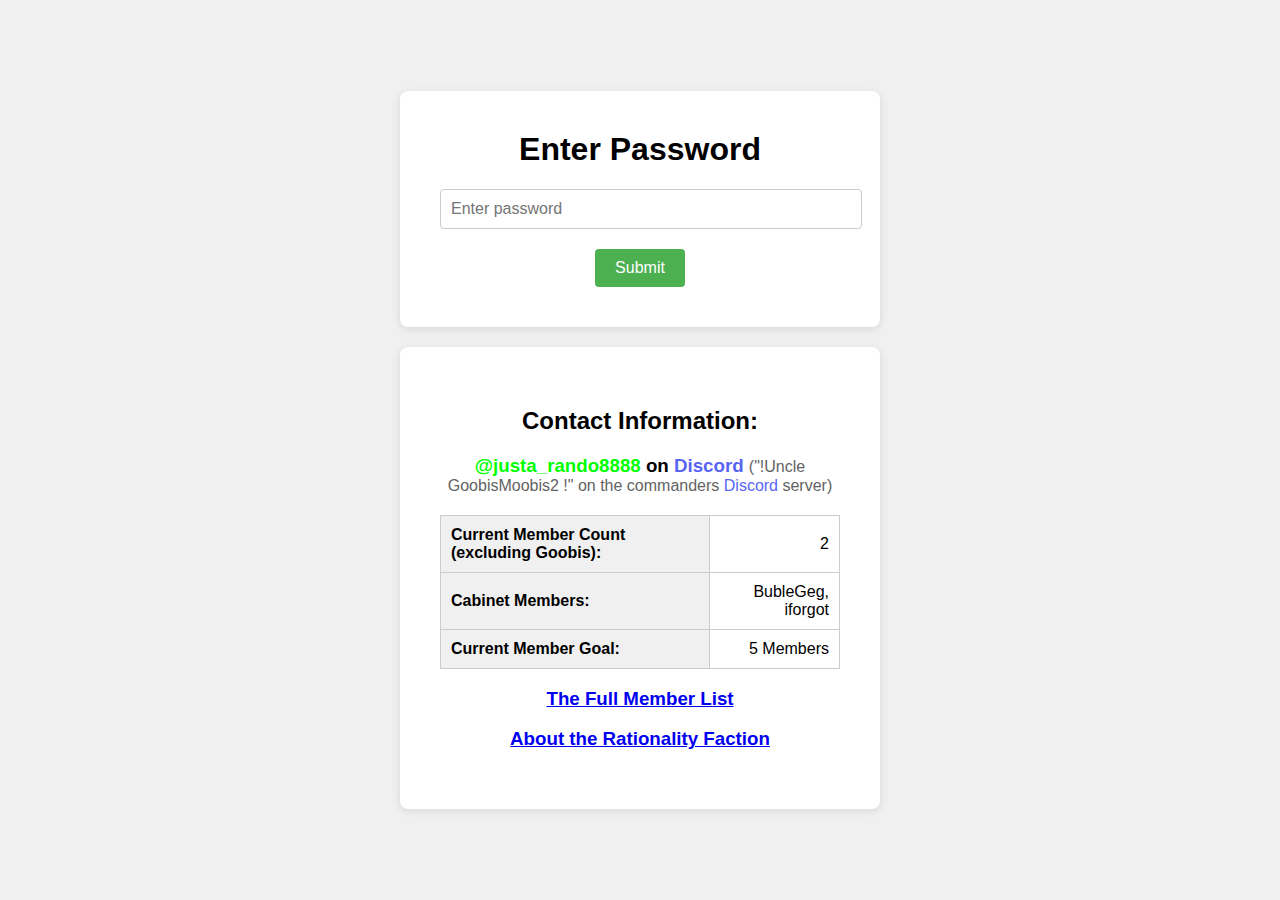
<file: index.html>
<!DOCTYPE html>
<html lang="en">
<head>
  <meta charset="UTF-8">
  <meta name="viewport" content="width=device-width, initial-scale=1.0">
  <title>Rationality Faction Mainpage</title>
  <style>
    body {
      font-family: Arial, sans-serif;
      display: flex;
      justify-content: center;
      align-items: center;
      flex-direction: column;
      min-height: 100vh;
      margin: 0;
      background-color: #f0f0f0;
      overflow-y: auto; /* Allows scrolling */
    }

    .container {
      background-color: white;
      padding: 40px;
      border-radius: 8px;
      box-shadow: 0 2px 8px rgba(0, 0, 0, 0.1);
      text-align: center;
      max-width: 400px;
      width: 90%;
      margin-bottom: 20px; /* Space between containers */
    }
    
    .container:first-of-type {
    margin-top: 20px !important; /* Adjust as needed */
    }

    h1 {
      margin-top: 0;
    }

    input[type="password"] {
      padding: 10px;
      font-size: 16px;
      border: 1px solid #ccc;
      border-radius: 4px;
      width: 100%;
      margin-bottom: 20px;
    }

    button {
      background-color: #4CAF50;
      color: white;
      padding: 10px 20px;
      border: none;
      border-radius: 4px;
      cursor: pointer;
      font-size: 16px;
    }

    button:hover {
      background-color: #45a049;
    }

    .scroll-container {
      max-width: 100%;
      width: 100%;
      overflow-x: auto;
      white-space: normal;
    }

    .info-table {
      margin-top: 20px;
      width: 100%;
      max-width: 400px;
      border-collapse: collapse;
    }

    .info-table th, .info-table td {
      padding: 10px;
      border: 1px solid #ccc;
      text-align: left;
    }

    .info-table th {
      background-color: #f0f0f0;
    }

    .info-table td.right-aligned {
      text-align: right;
    }
  </style>
</head>
<body>
  <!-- Password Container -->
  <div class="container">
    <h1>Enter Password</h1>
    <input type="password" id="passwordInput" placeholder="Enter password" onkeypress="handlePasswordInput(event)">
    <button onclick="checkPassword()">Submit</button>
  </div>
  
  <!-- New Content Container -->
  <div class="container">
    <!-- Scrollable container for the sentence and table -->
    <div class="scroll-container">
      
      <h2>Contact Information:</h2>
      <!-- The sentence -->
      <div style="white-space: normal;">
        <h3 style="color: #00FF00; display: inline; margin: 0;">@justa_rando8888 </h3>
        <h3 style="display: inline; margin: 0;">on </h3>
        <h3 style="color: #5865F2; display: inline; margin: 0;">Discord </h3>
        <p style="color: #636363; display: inline; margin: 0;">("!Uncle GoobisMoobis2 !" on the commanders</p>
        <p style="color: #5865F2; display: inline; margin: 0;">Discord </p>
        <p style="color: #636363; display: inline; margin: 0;">server)</p>
      </div>

      <!-- Table -->
      <table class="info-table">
        <tr>
          <th>Current Member Count (excluding Goobis):</th>
          <td class="right-aligned">2</td>
        </tr>
        <tr>
          <th>Cabinet Members:</th>
          <td class="right-aligned">BubleGeg, iforgot</td>
        </tr>
        <tr>
          <th>Current Member Goal:</th>
          <td class="right-aligned">5 Members</td>
        </tr>
      </table>
      <h3><a href="/RFA/member-list.html">The Full Member List</a></h3>
      <h3><a href="/RFA/about-rationality-faction.html">About the Rationality Faction</a></h3>
    </div>
  </div>

  <script>
    function checkPassword() {
      const passwordInput = document.getElementById('passwordInput');
      const password = passwordInput.value.trim().toLowerCase();

      if (password === "rfaisbetter") {
        window.location.href = "./announcements.html";
      } else if (password === "iamacabinetmember") {
        window.location.href = "./cabinetannouncements.html";
      } else if (password === "msgboardiscool") {
        window.location.href = "https://goobismoobis.github.io/RNF-MS/";
      } else {
        alert('Incorrect password. Please try again.');
        passwordInput.value = '';
      }
    }

    function handlePasswordInput(event) {
      if (event.key === 'Enter' || event.key === 'Return') {
      checkPassword();
      }
     }
  </script>
</body>
</html>
</file>
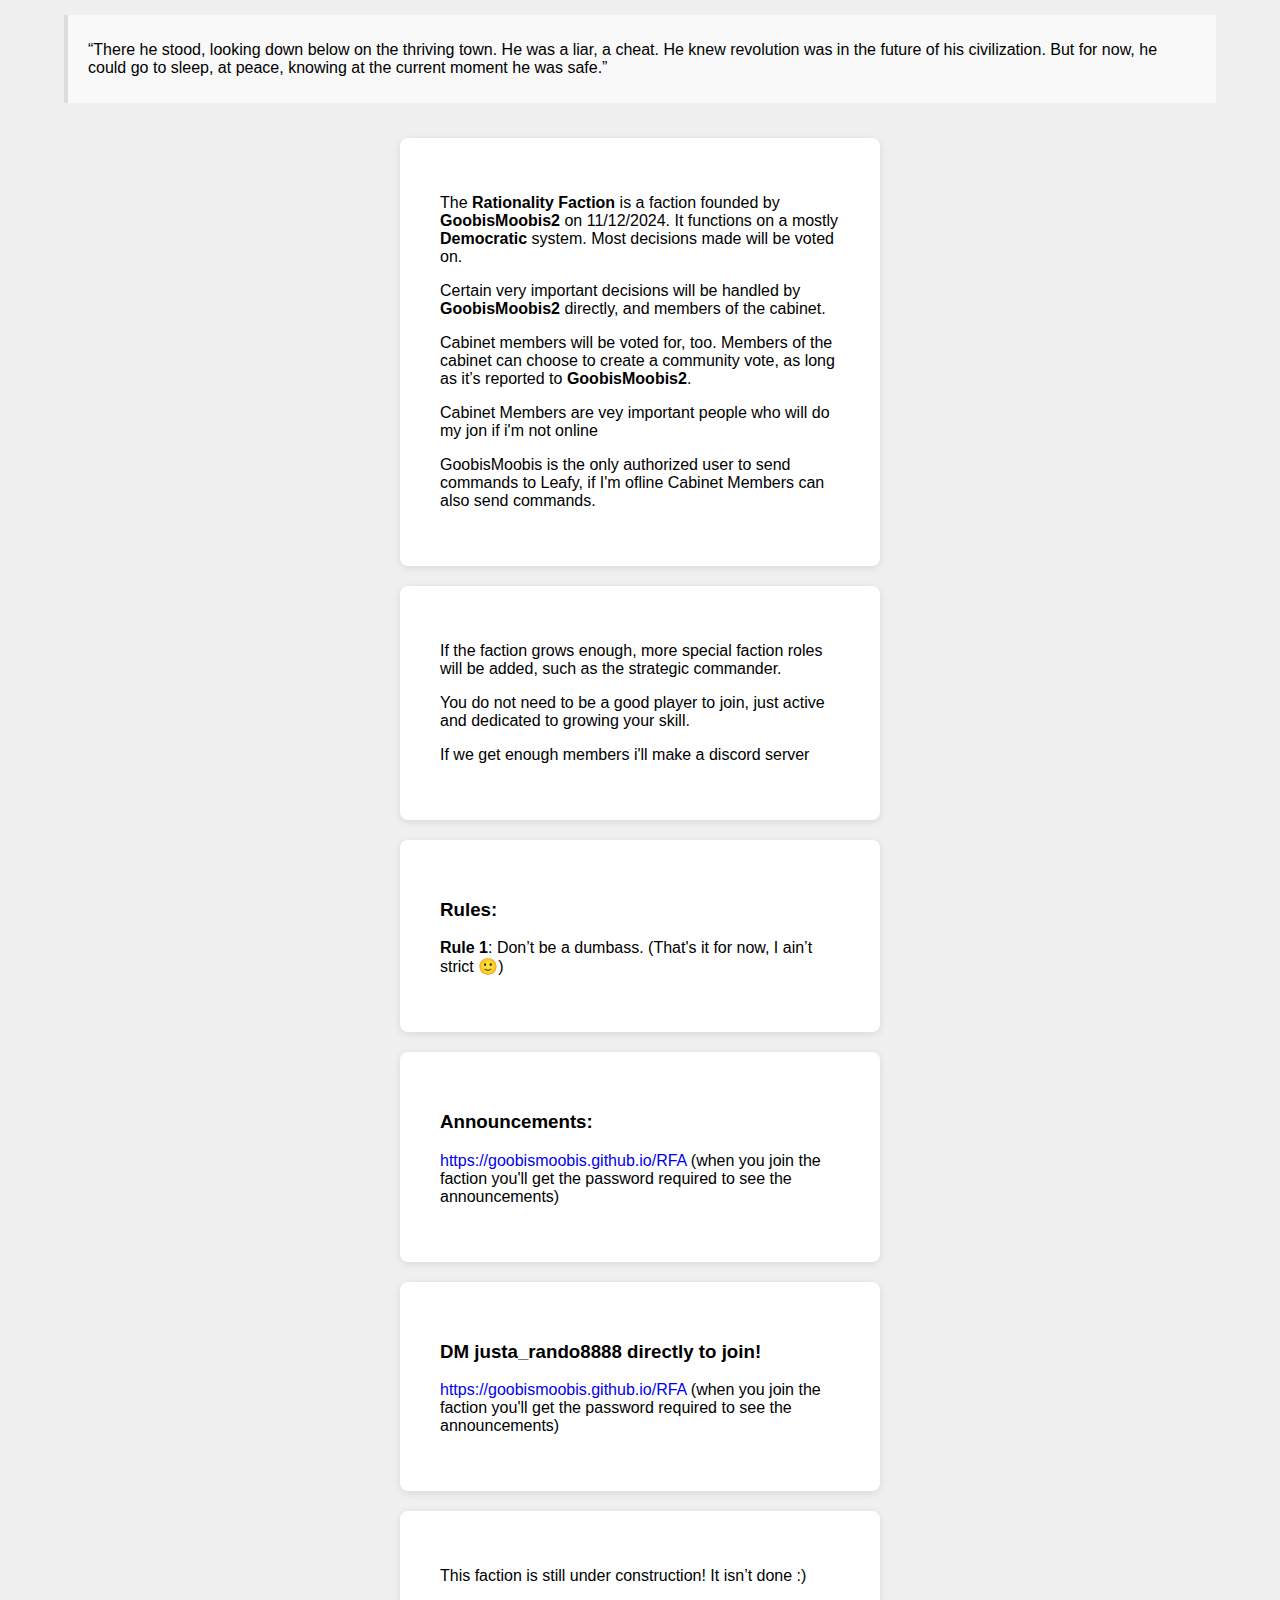
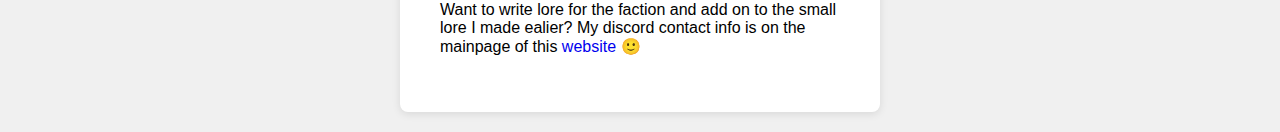
<file: about-rationality-faction.html>
<!DOCTYPE html>
<html lang="en">
<head>
    <meta charset="UTF-8">
    <meta name="viewport" content="width=device-width, initial-scale=1.0">
    <title>About RNF</title>
    <link rel="stylesheet" href="styles.css">
</head>
<body>
    <blockquote>
         <p>“There he stood, looking down below on the thriving town. He was a liar, a cheat. He knew revolution was in the future of his civilization. But for now, he could go to sleep, at peace, knowing at the current moment he was safe.”</p>
    </blockquote>
    
    <div class="container">
        <p>The <strong>Rationality Faction</strong> is a faction founded by <strong>GoobisMoobis2</strong> on 11/12/2024. It functions on a mostly <strong>Democratic</strong> system. Most decisions made will be voted on.</p>
        <p>Certain very important decisions will be handled by <strong>GoobisMoobis2</strong> directly, and members of the cabinet.</p>
        <p>Cabinet members will be voted for, too. Members of the cabinet can choose to create a community vote, as long as it’s reported to <strong>GoobisMoobis2</strong>.</p>
        <p>Cabinet Members are vey important people who will do my jon if i'm not online</p>
        <p>GoobisMoobis is the only authorized user to send commands to Leafy, if I'm ofline Cabinet Members can also send commands.</p>
    </div>
    <div class="container">
        <p>If the faction grows enough, more special faction roles will be added, such as the strategic commander.</p>
        <p>You do not need to be a good player to join, just active and dedicated to growing your skill.</P>
        <p>If we get enough members i'll make a discord server</p>
    </div>
    <div class="container">
        <h3>Rules:</h3>
        <p><strong>Rule 1</strong>: Don’t be a dumbass. (That's it for now, I ain’t strict 🙂)</p>
    </div>
    <div class="container">
        <h3>Announcements:</h3>
        <p><a href="https://goobismoobis.github.io/RFA">https://goobismoobis.github.io/RFA</a> (when you join the faction you'll get the password required to see the announcements)</p>
    </div>
     <div class="container">
        <h3>DM justa_rando8888 directly to join!</h3>
        <p><a href="https://goobismoobis.github.io/RFA">https://goobismoobis.github.io/RFA</a> (when you join the faction you'll get the password required to see the announcements)</p>
    </div>
    <div class="container">
        <p>This faction is still under construction! It isn’t done :)</p>
        <p>Want to write lore for the faction and add on to the small lore I made ealier? My discord contact info is on the mainpage of this <a href="https://goobismoobis.github.io/RFA">website</a> 🙂</p>
    </div>
</body>
</html>
</file>
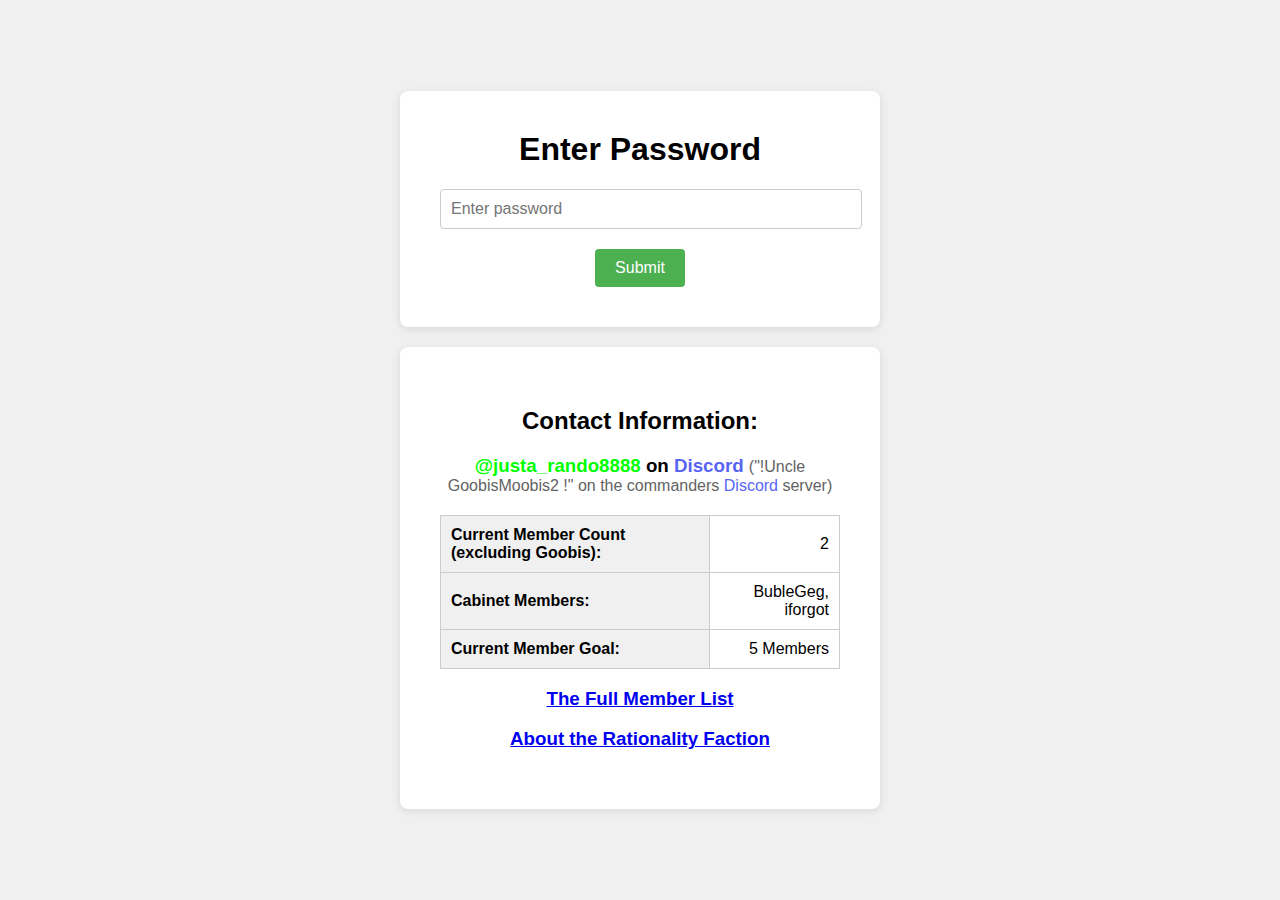
<file: announcements.html>
<!DOCTYPE html>
<html lang="en">
<head>
    <meta charset="UTF-8">
    <meta name="viewport" content="width=device-width, initial-scale=1.0">
    <title>RFA Announcements</title>
   <link rel="stylesheet" href="styles.css">
</head>
<body>
  <div class="container">
    <h1>Welcome to the RFA! (Rationality Faction Announcements)</h1>
    
    <p>This is the official announcement page for the Rationality NRTS faction. All announcements will be made here. Please make sure to check this every once in a while.</p>
  </div>
  

    <div class="container">
        <div class="scroll-container">
            <h3>Smaller Announcements</h3>
            <ul>
            <li>state farm has joined<li>
            <li>BH1 has joined</li>
            <li>iforgot has been promoted to Cabinet</l1>
            <li><b>iforgot (Nephew May Have Forgotten)</b> has joined the faction. His role is currently undecided.</li>
            <li><b>BubleGeg</b> has been promoted to a <b>Cabinet Member</b></li>
            <li><b>BubleGeg</b> has joined the faction</li>
            </ul>
        </div>
    </div>

<script src="showcabinetredirect.js"></script>
    
    <div class="container">
      <div class="scroll-container">
        <h2>Announcements</h2>
        
        
        <h4><a href="/RFA/announcements/11-15-2024-Announcement.html" class="new-text">(NEW!) </a><a href="/RFA/announcements/11-15-2024-Announcement.html" class="link">Announcement: 11/15/2024</a></h4>
        <a href="/RFA/announcements/11-14-2024-FirstAnnouncement.html" class="link">First Announcement: 11/14/2024</a></h4>
        
        <h2>You've reached the end!</h2>
      </div>
    </div>

<script>
    // Check if the visitor came from the password-protected site
    if (!document.referrer.includes('goobismoobis.github.io/RFA')) {
        // If they didn't come from the password page, redirect them to it
        window.location.href = 'https://goobismoobis.github.io/RFA';
    }
</script>
</body>
</html>
</file>
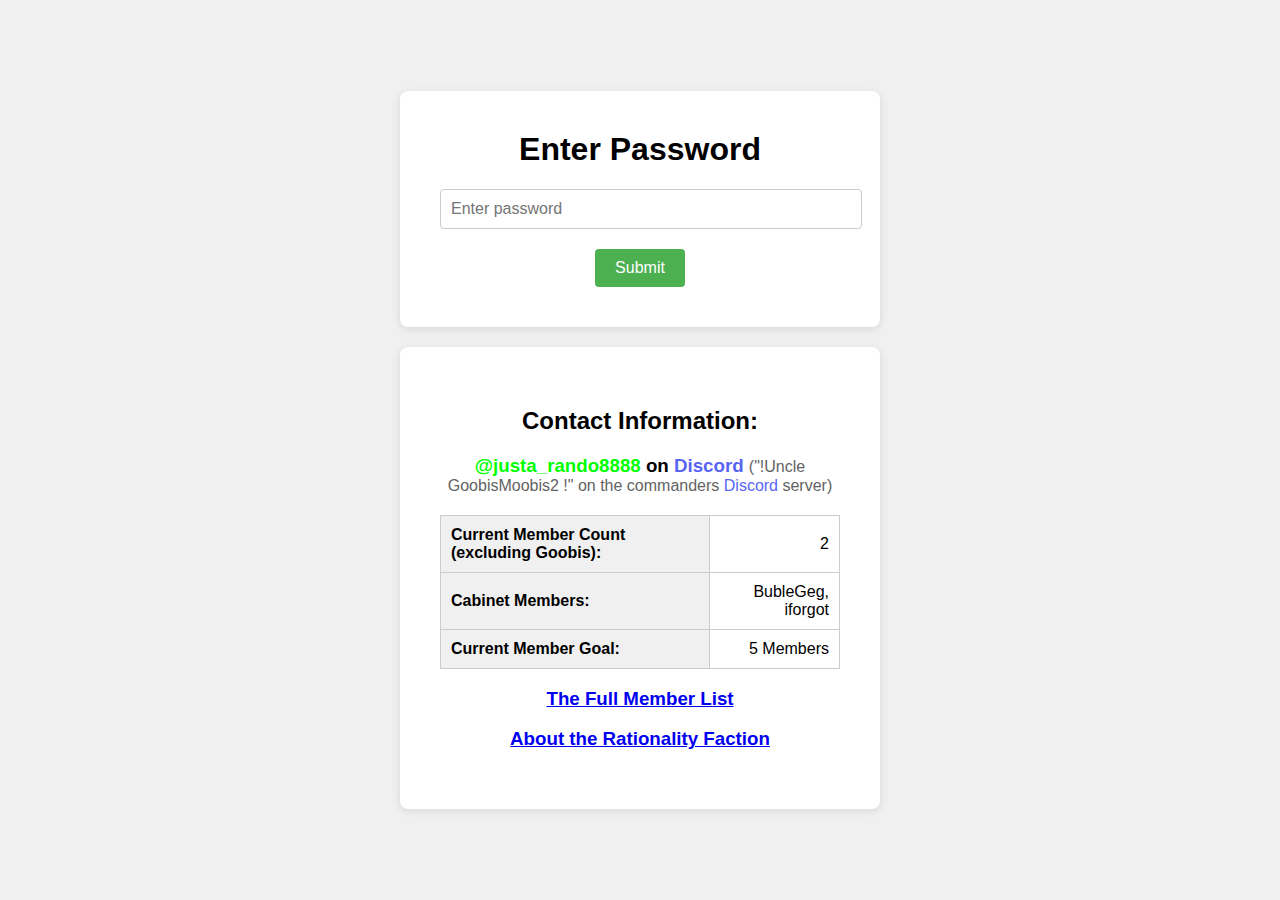
<file: cabinetannouncements.html>
<!DOCTYPE html>
<html lang="en">
<head>
    <meta charset="UTF-8">
    <meta name="viewport" content="width=device-width, initial-scale=1.0">
    <title>RFCA Announcements</title>
    <link rel="stylesheet" href="styles.css">
</head>
<body>
   <div class="container">
    <h1>Welcome to the RFCA! (Rationality Faction Cabinet Announcements)</h1>
    
    <p>This is the official announcement page for the Cabinet members of the Rationality NRTS faction. All announcements will be made here. Please make sure to check this every once in a while.</p>
   </div>
   
   <div class="announcement-container">
     <a href="/RFA/announcements.html" class="link">Regular Announcements</a>
   </div>
   <div class="announcement-container">
     <a href="/RNF-MS" class="link">Private Chatroom</a>
   </div>
   
    <div class="container">
        <div class="scroll-container">
            <h3>Smaller Announcements</h3>
            <ul>
            <li>state farm has joined<li>
            <li>BH1 has joined</li>
            <li>iforgot has been promoted to Cabinet</l1>
            <li><b>iforgot (Nephew May Have Forgotten)</b> has joined the faction. His role is currently undecided.</li>
            <li><b>BubleGeg</b> has been promoted to a <b>Cabinet Member</b></li>
            <li><b>BubleGeg</b> has joined the faction</li>
            </ul>
        </div>
    </div>
   
<div class="container">
  <div class="scroll-container">
    <h2>Cabinet Announcements</h2>
    <h4><a href="/RFA/cabinetannouncements/11-14-2024-FirstCabinetAnnouncement.html" class="new-text">(NEW!) </a><a href="/RFA/cabinetannouncements/11-14-2024-FirstCabinetAnnouncement.html">First Cabinet Announcement: 11/14/2024</a></h4>
    <h2>You've reached the end!</h2>
  </div>
</div>

<script>
    // Check if the visitor came from the password-protected site
    if (!document.referrer.includes('goobismoobis.github.io/RFA')) {
        // If they didn't come from the password page, redirect them to it
        window.location.href = 'https://goobismoobis.github.io/RFA';
    }
</script>
</body>
</html>
</file>
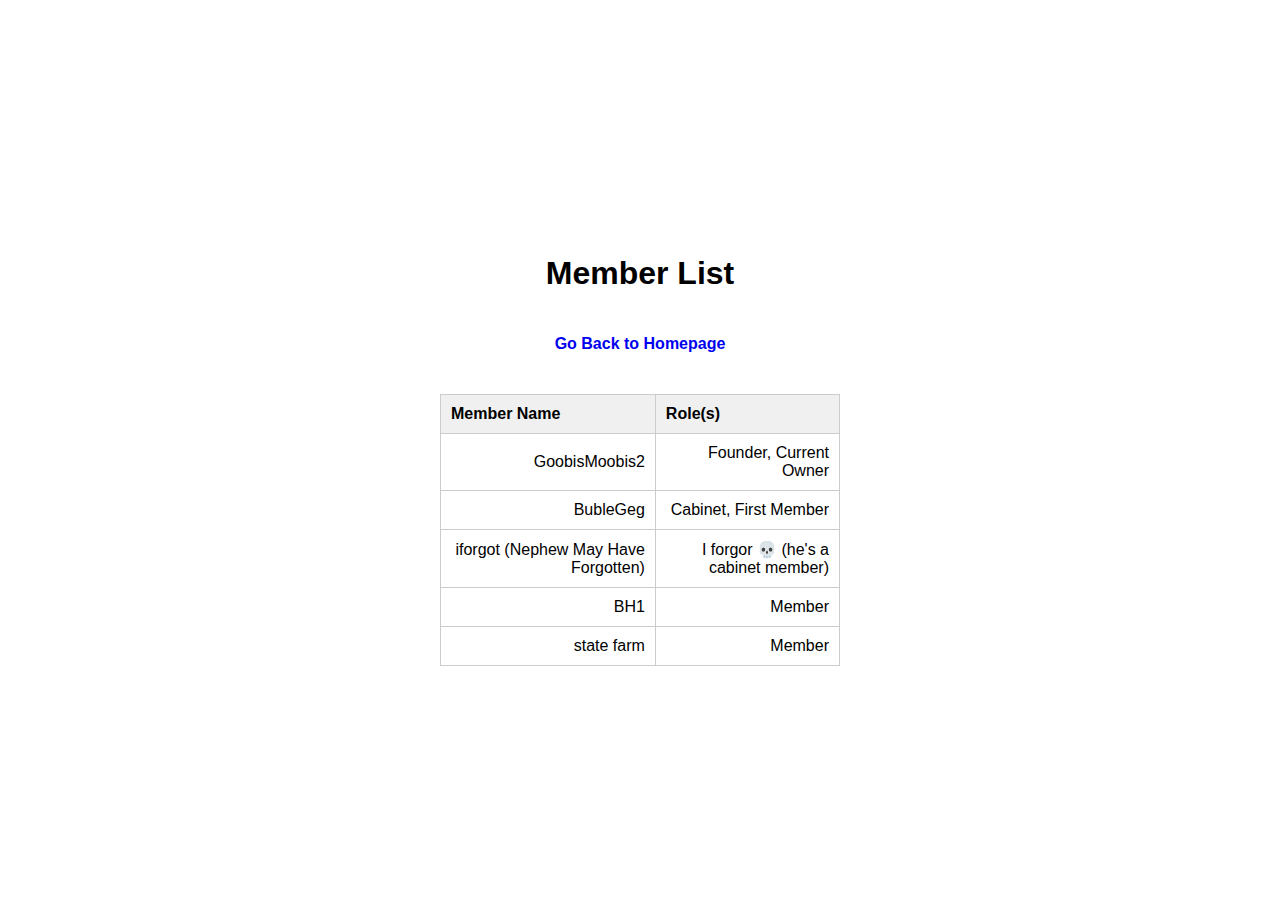
<file: member-list.html>
<!DOCTYPE html>
<html lang="en">
<head>
    <meta charset="UTF-8">
    <meta name="viewport" content="width=device-width, initial-scale=1.0">
    <title>RNF Member List</title>
    <link rel="stylesheet" href="styles.css">
    <style>
       body {
         background-color: #ffffff;
       }
    </style>
</head>
<body>
<h1>Member List</h1>
<h4><a href="https://goobismoobis.github.io/RFA">Go Back to Homepage</a></h4>

      <!-- Table -->
      <table class="info-table">
        <tr>
          <th>Member Name</th>
          <th>Role(s)</th>
        </tr>
        <tr>
          <td class="right-aligned">GoobisMoobis2</td>
          <td class="right-aligned">Founder, Current Owner</td>
        </tr>
        <tr>
          <td class="right-aligned">BubleGeg</td>
          <td class="right-aligned">Cabinet, First Member</td>
        </tr>
        <tr>
          <td class="right-aligned">iforgot (Nephew May Have Forgotten)</td>
          <td class="right-aligned">I forgor 💀 (he's a cabinet member)</td>
        </tr>
        <tr>
          <td class="right-aligned">BH1</td>
          <td class="right-aligned">Member</td>
        </tr>
        <tr>
           <td class="right-aligned">state farm</td>
           <td class="right-aligned">Member</td>
        </tr>
      </table>
    </div>
  </div>

</body>
</html>
</file>
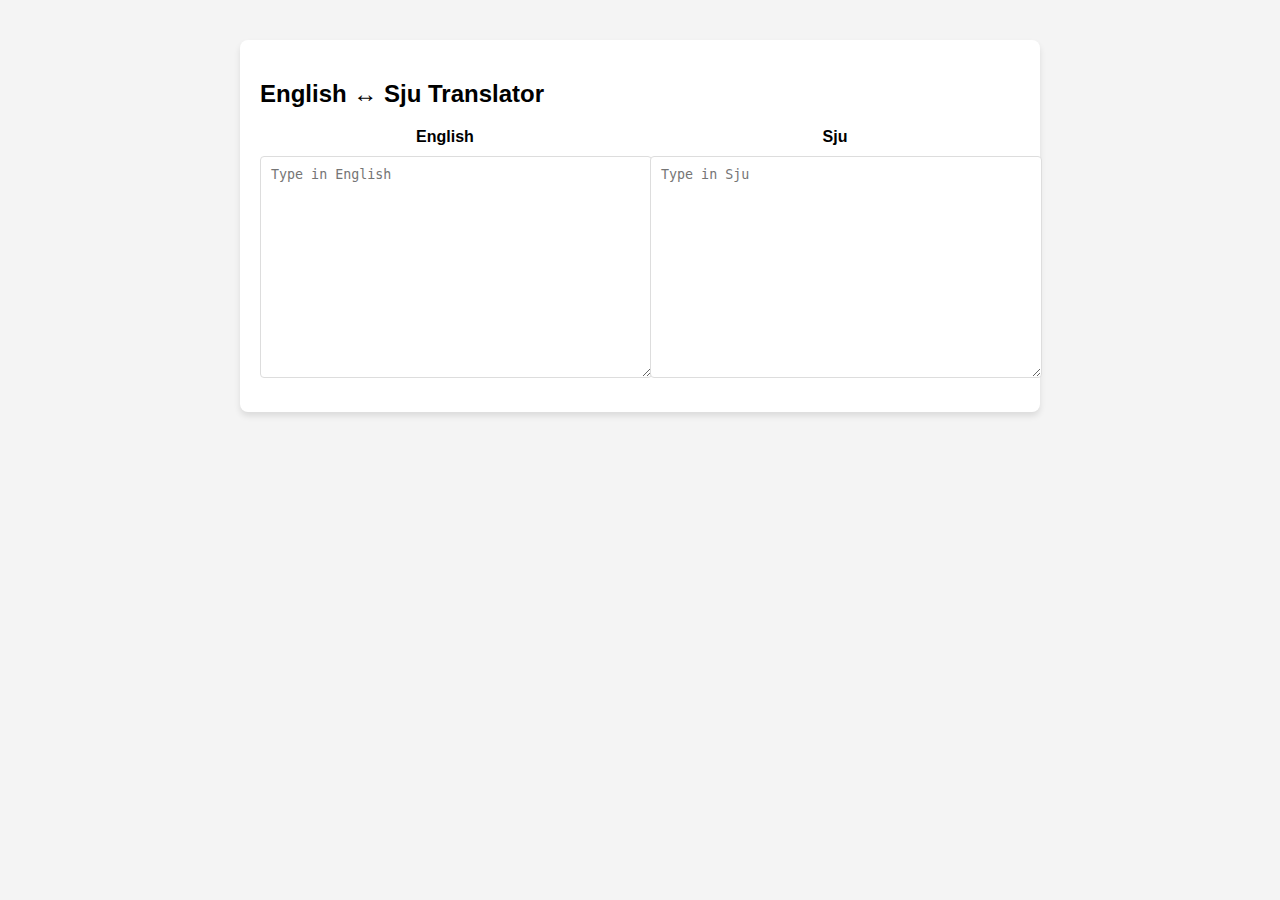
<file: sju.html>
<!DOCTYPE html>
<html lang="en">
<head>
    <meta charset="UTF-8">
    <title>English-Sju Translator</title>
    <style>
        body {
            font-family: Arial, sans-serif;
            max-width: 800px;
            margin: 20px auto;
            padding: 20px;
            background-color: #f4f4f4;
        }
        .translator-container {
            background-color: white;
            border-radius: 8px;
            padding: 20px;
            box-shadow: 0 4px 6px rgba(0,0,0,0.1);
        }
        .translation-grid {
            display: grid;
            grid-template-columns: 1fr 1fr;
            gap: 20px;
        }
        textarea {
            width: 100%;
            height: 200px;
            margin-bottom: 10px;
            padding: 10px;
            border: 1px solid #ddd;
            border-radius: 4px;
            resize: vertical;
        }
        .language-label {
            font-weight: bold;
            margin-bottom: 10px;
            text-align: center;
        }
    </style>
</head>
<body>
    <div class="translator-container">
        <h2>English ↔ Sju Translator</h2>
        <div class="translation-grid">
            <div>
                <div class="language-label">English</div>
                <textarea id="english-input" placeholder="Type in English"></textarea>
            </div>
            <div>
                <div class="language-label">Sju</div>
                <textarea id="sju-input" placeholder="Type in Sju"></textarea>
            </div>
        </div>
    </div>

    <script>
// Dictionary for translations
const translations = {
    // English to Sju
    "english_to_sju": {
        "ducks": "drukken",
        "duck": "drukkei",
        "cat": "miaw",
        "dog": "bork",
        "love": "amar",
        "warrior": "drukkeiarh",
        "warriors": "drukkenarche",
        "the": "yi",
        "shall": "chil",
        "will": "chil",
        "prevail": "provel",
        "they": "ji",
        "always": "aalc",
        "are": "airkh",
        "i": "mes",
        "mornin": "forgari",
        "says": "savix",
        "he": "hin",
        "who": "whaln",
        "goose": "drakkei",
        "geese": "drakkoul",
        "is": "ritzi",
        "not": "unc"
    },
    
    // Sju to English
    "sju_to_english": {
        "drukken": "ducks",
        "drukkei": "duck",
        "miaw": "cat",
        "bork": "dog",
        "amar": "love",
        "drukkeiarh": "warrior",
        "drukkenarche": "warriors",
        "yi": "the",
        "chil": "shall",
        "provel": "prevail",
        "ji": "they",
        "aalc": "always",
        "airkh": "are",
        "mes": "i",
        "forgari": "mornin",
        "savix": "says",
        "hin": "he",
        "whaln": "who",
        "drakkei": "goose",
        "drakkoul": "geese",
        "ritzi": "is",
        "unc": "not"
    }
};

const englishInput = document.getElementById('english-input');
const sjuInput = document.getElementById('sju-input');

function translateText(inputText, direction) {
    // Determine which dictionary to use based on translation direction
    const translationDict = direction === 'english_to_sju' 
        ? translations.english_to_sju 
        : translations.sju_to_english;
    
    // Preserve original spacing between tokens
    const tokens = inputText.match(/[a-zA-Z]+|[^\s\w]+|\s+/g) || [];
    
    // Track the state of undefined English words
    let undefinedWordChain = 0;

    // Translate tokens
    const translatedTokens = tokens.map(token => {
        // Check if it's whitespace
        if (/^\s+$/.test(token)) {
            return token;
        }
        
        // Check if token contains only English letters
        if (/^[a-zA-Z]+$/.test(token)) {
            const lowercaseToken = token.toLowerCase();
            
            // Check if token exists in dictionary
            if (translationDict[lowercaseToken]) {
                // Reset undefined word chain when a valid word is found
                undefinedWordChain = 0;
                return translationDict[lowercaseToken];
            }
            
            // No translation found for English word
            if (direction === 'english_to_sju') {
                // Determine prefix based on undefined word chain
                let prefix = '';
                if (undefinedWordChain === 0) {
                    prefix = 're';
                } else if (undefinedWordChain === 1) {
                    prefix = 'shoulru';
                } else {
                    prefix = 'reshouleru';
                }
                
                // Increment undefined word chain
                undefinedWordChain++;
                
                return prefix + token;
            } else {
                // Sju to English: return in quotes
                return `"${token}"`;
            }
        }
        
        // If not an English word, return as-is
        return token;
    });

    return translatedTokens.join('');
}

englishInput.addEventListener('input', function() {
    if (this.value.trim() === '') {
        sjuInput.value = '';
        return;
    }
    
    sjuInput.value = translateText(this.value, 'english_to_sju');
});

sjuInput.addEventListener('input', function() {
    if (this.value.trim() === '') {
        englishInput.value = '';
        return;
    }
    
    englishInput.value = translateText(this.value, 'sju_to_english');
});
    </script>
</body>
</html>
</file>
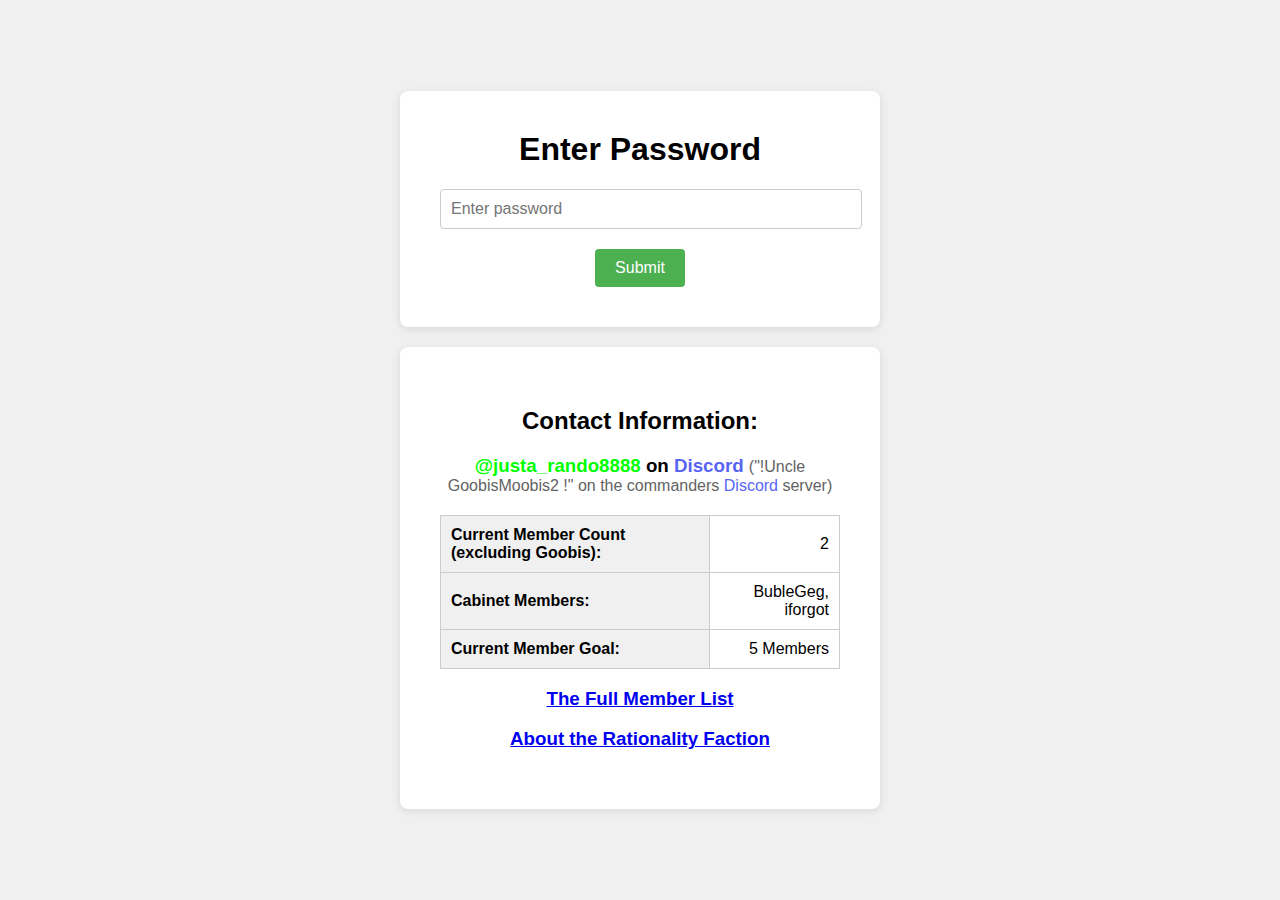
<file: announcements/11-14-2024-FirstAnnouncement.html>
<!DOCTYPE html>
<html lang="en">
<head>
    <meta charset="UTF-8">
    <meta name="viewport" content="width=device-width, initial-scale=1.0">
    <title>First Announcement: 11/14/2024</title>
    <link rel="stylesheet" href="../styles.css">
</head>
<body>
    <h1>First Announcement: 11/14/2024</h1>
        
    <p>This is a test of the announcement system. This is not a useful announcement. Please go back to the announcement list :)</p>
    
    <a href="/RFA/announcements.html" class="link">Go Back To Announcements</a>
<script>
    // Check if the visitor came from the password-protected site
    if (!document.referrer.includes('goobismoobis.github.io/RFA')) {
        // If they didn't come from the password page, redirect them to it
        window.location.href = 'https://goobismoobis.github.io/RFA';
    }
</script>
</body>
</html>
</file>
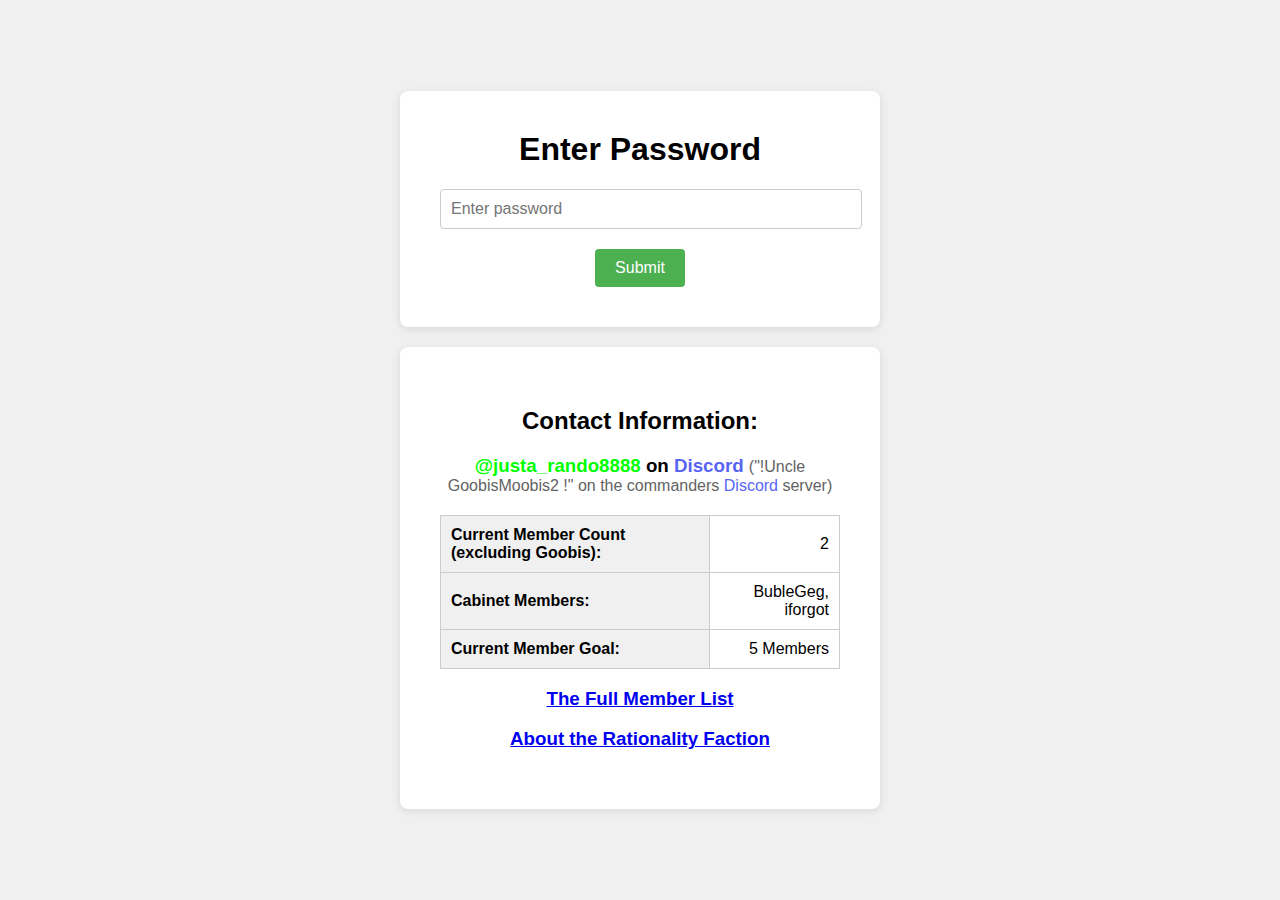
<file: announcements/11-15-2024-Announcement.html>
<!DOCTYPE html>
<html lang="en">
<head>
    <meta charset="UTF-8">
    <meta name="viewport" content="width=device-width, initial-scale=1.0">
    <title>Announcement: 11/15/2024</title>
    <link rel="stylesheet" href="../styles.css">
</head>
<body>
    <div class="container">
      <h1>Announcement: 11/15/2024</h1>
        
      <p>Hello! We have a few announcements for today!</p>
    </div>
    
    <div class="announcement-container">
     <a href="/RFA/announcements.html" class="link">Go Back To Announcements</a>
   </div>
    
    <div class="container">
      <div class="scroll-container">
        <ul>
          <li><b class="new-text">(IMPORTANT)</b> Factions will officially begin <s>on <b>November 24, 2024.</b></s> after the <b>Ground Zero Tourney</b> on <b>November 23, 2024.</b> The first <b> Faction War</b> will be in <b>January.</b></li>
          <li><b>CoolRextreme</b> may join the faction sometime soon</li>
          <li>I (<b>GoobisMoobis2</b>) have revamped some of the website: it should look consistant and better than the first version.</li>
        </ul>
      </div>
    </div>
    
<script>
    // Check if the visitor came from the password-protected site
    if (!document.referrer.includes('goobismoobis.github.io/RFA')) {
        // If they didn't come from the password page, redirect them to it
        window.location.href = 'https://goobismoobis.github.io/RFA';
    }
</script>
</body>
</html>
</file>
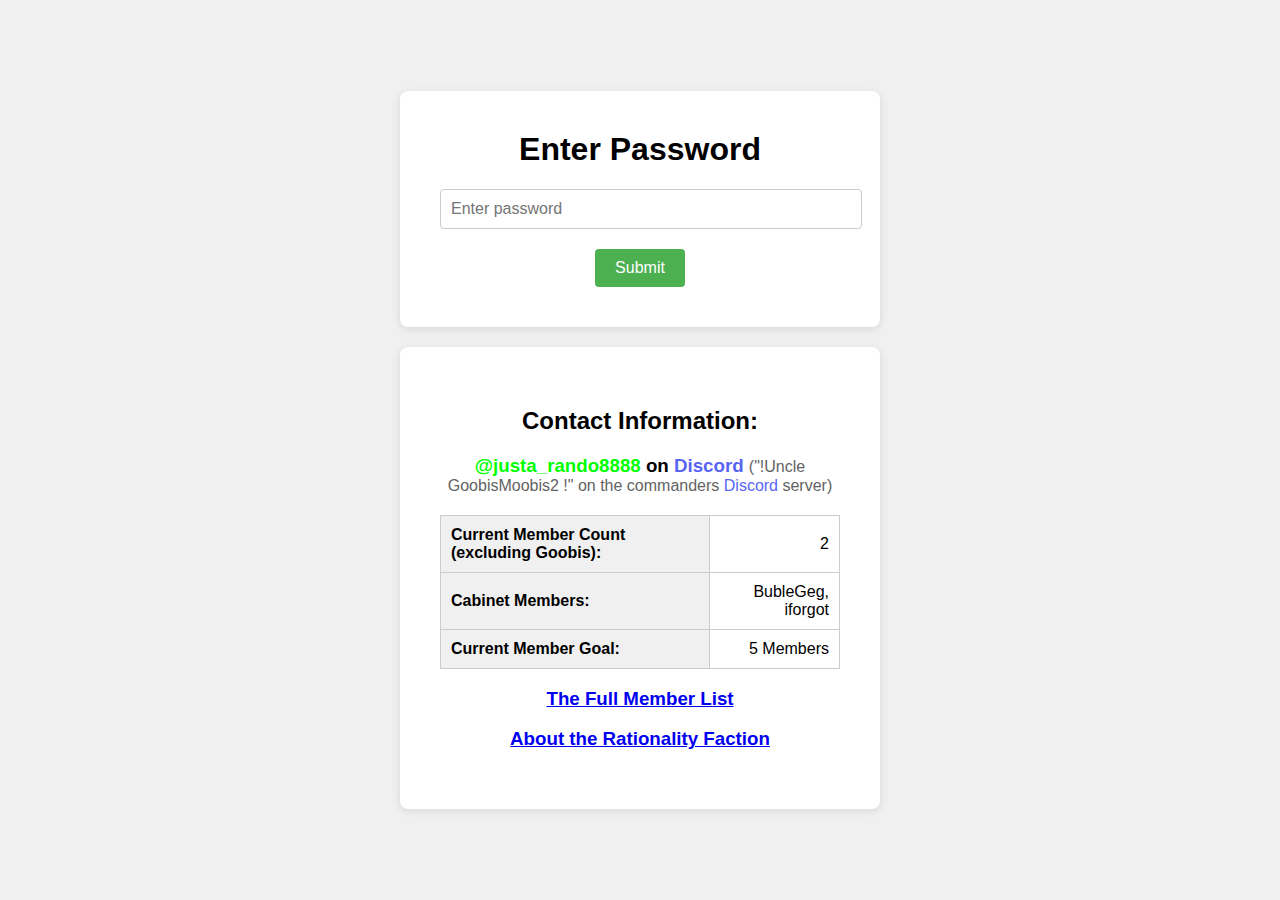
<file: cabinetannouncements/11-14-2024-FirstCabinetAnnouncement.html>
<!DOCTYPE html>
<html lang="en">
<head>
    <meta charset="UTF-8">
    <meta name="viewport" content="width=device-width, initial-scale=1.0">
    <title>First Cabinet Announcement: 11/14/2024</title>
    <link rel="stylesheet" href="../styles.css">
</head>
<body>
    <h1>First Cabinet Announcement: 11/14/2024</h1>
    
    <p>This is a test of the announcement system. This is not a useful announcement. Please go back to the announcement list :)</p>

    <a href="/RFA/cabinetannouncements.html" class="link">Go Back To Cabinet Announcements</a>
<script>
    // Check if the visitor came from the password-protected site
    if (!document.referrer.includes('goobismoobis.github.io/RFA')) {
        // If they didn't come from the password page, redirect them to it
        window.location.href = 'https://goobismoobis.github.io/RFA';
    }
</script>
</body>
</html>
</file>
<file: styles.css>
a {
    color: ##007bff;
    text-decoration: none;
}

a:hover {
    text-decoration: underline;
}

body {
      font-family: Arial, sans-serif;
      display: flex;
      justify-content: center;
      align-items: center;
      flex-direction: column;
      min-height: 100vh;
      margin: 0;
      background-color: #f0f0f0;
      overflow-y: auto; /* Allows scrolling */
}

.container {
    background-color: white;
    padding: 40px;
    border-radius: 8px;
    box-shadow: 0 2px 8px rgba(0, 0, 0, 0.1);
    text-align: center;
    max-width: 400px;
    width: 90%;
    margin-bottom: 20px; /* Space between containers */
}

/* Add padding above the first container only */
.container:first-of-type {
    margin-top: 20px !important; /* Adjust as needed */
}

button {
      background-color: #4CAF50;
      color: white;
      padding: 10px 20px;
      border: none;
      border-radius: 4px;
      cursor: pointer;
      font-size: 16px;
}

button:hover {
      background-color: #45a049;
}

.scroll-container {
      max-width: 100%;
      width: 100%;
      overflow-x: auto;
      white-space: normal;
}

.info-table {
      margin-top: 20px;
      width: 100%;
      max-width: 400px;
      border-collapse: collapse;
}

.info-table th, .info-table td {
      padding: 10px;
      border: 1px solid #ccc;
      text-align: left;
}

.info-table th {
      background-color: #f0f0f0;
}

.info-table td.right-aligned {
      text-align: right;
}

blockquote {
    border-left: 4px solid #ddd; /* Keeps the subtle left border */
    margin: 15px auto; /* Adds vertical space and centers the blockquote */
    padding: 10px 20px; /* Adds space inside the blockquote */
    background-color: #f9f9f9; /* Light gray background */
    max-width: 90%; /* Restricts the width to 80% of the page */
    box-sizing: border-box; /* Ensures padding is included in the total width */
}

.sub-text {
    font-size: 0.8em;
    color: #666;
}

.new-text {
    color: #ff0000;
}

.announcement-container {
  border: 2px solid #b8860b; /* Dark yellow outline */
  background-color: #fffacd; /* Light yellow background */
  max-width: 400px;
  width: 90%;
  margin-bottom: 20px; /* Space between containers */
  border-radius: 8px;
  text-align: center;
  padding: 15px; /* Add padding for better spacing */
  display: inline-block; /* Use inline-block to auto-scale height */
}

.link {
    color: ##007bff;
}

.container,
.scroll-container {
    text-align: left !important; /* Forces left justification */
}
</file>
